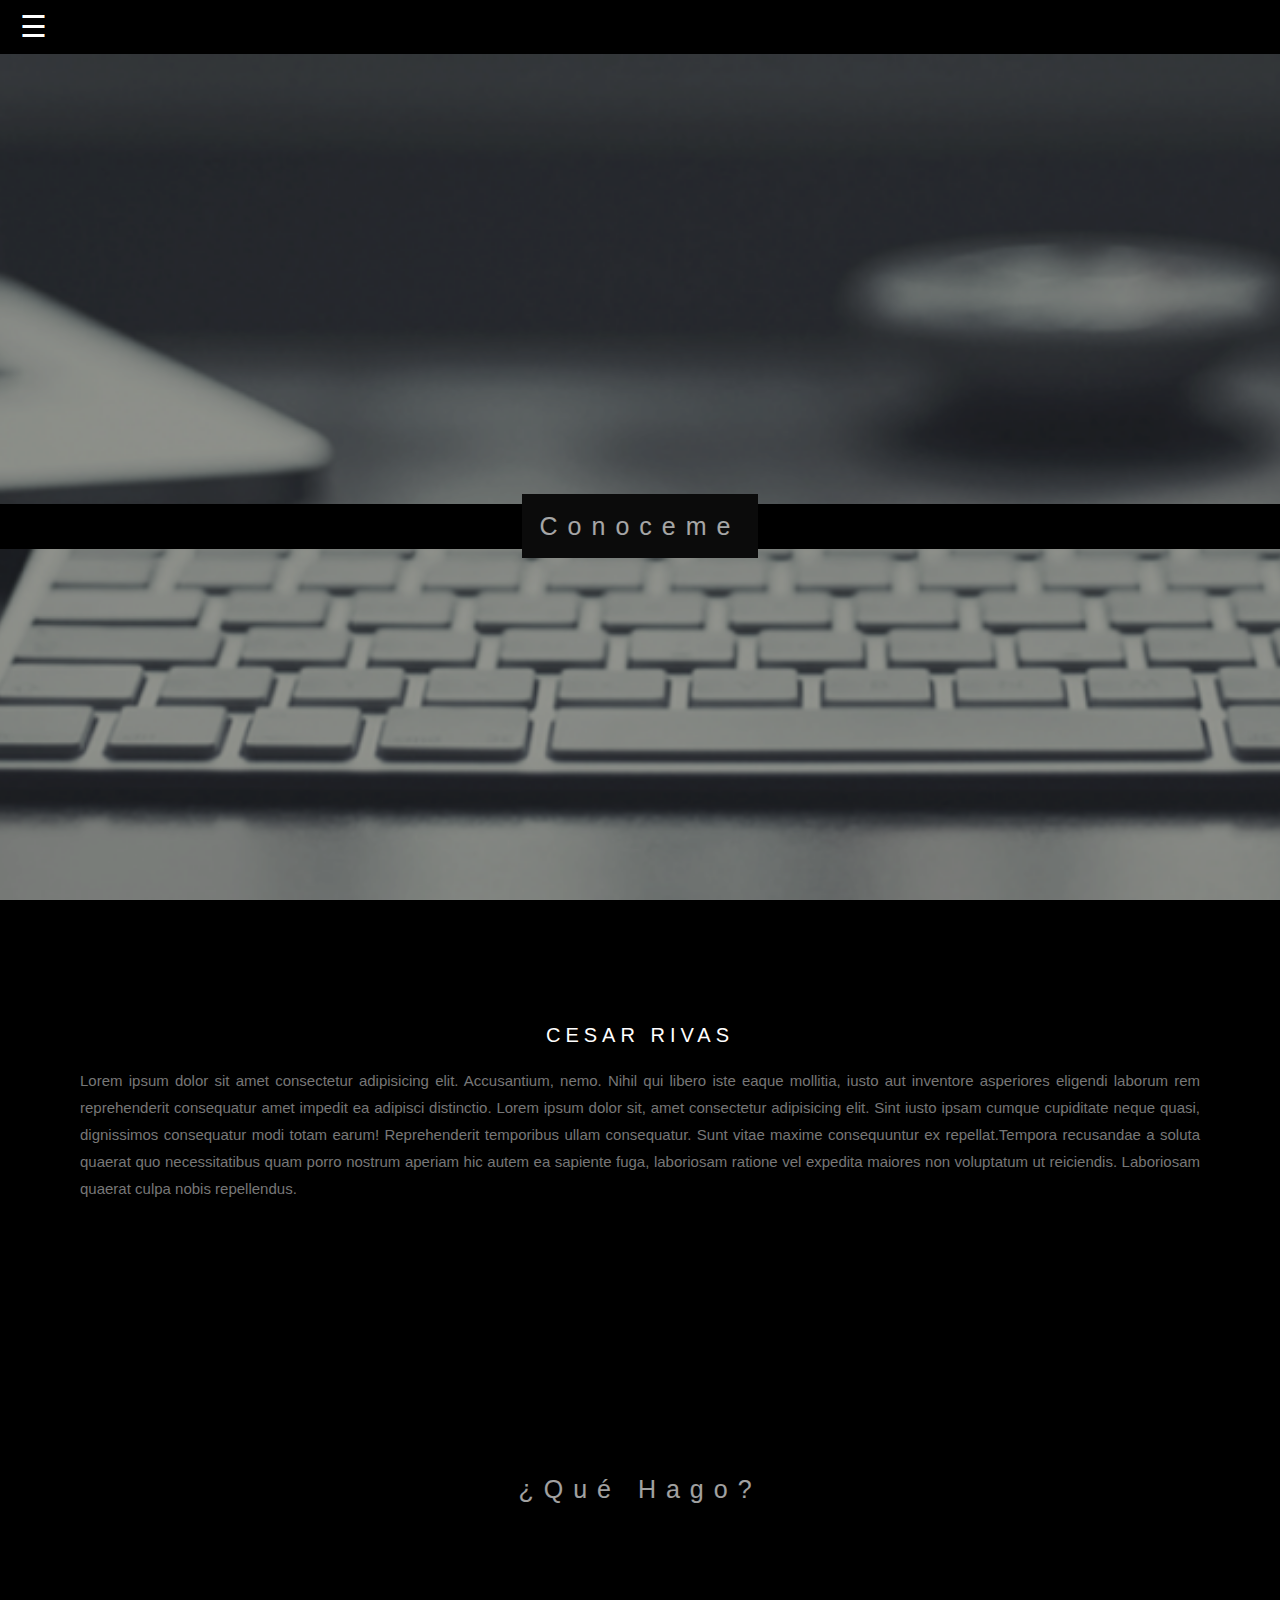
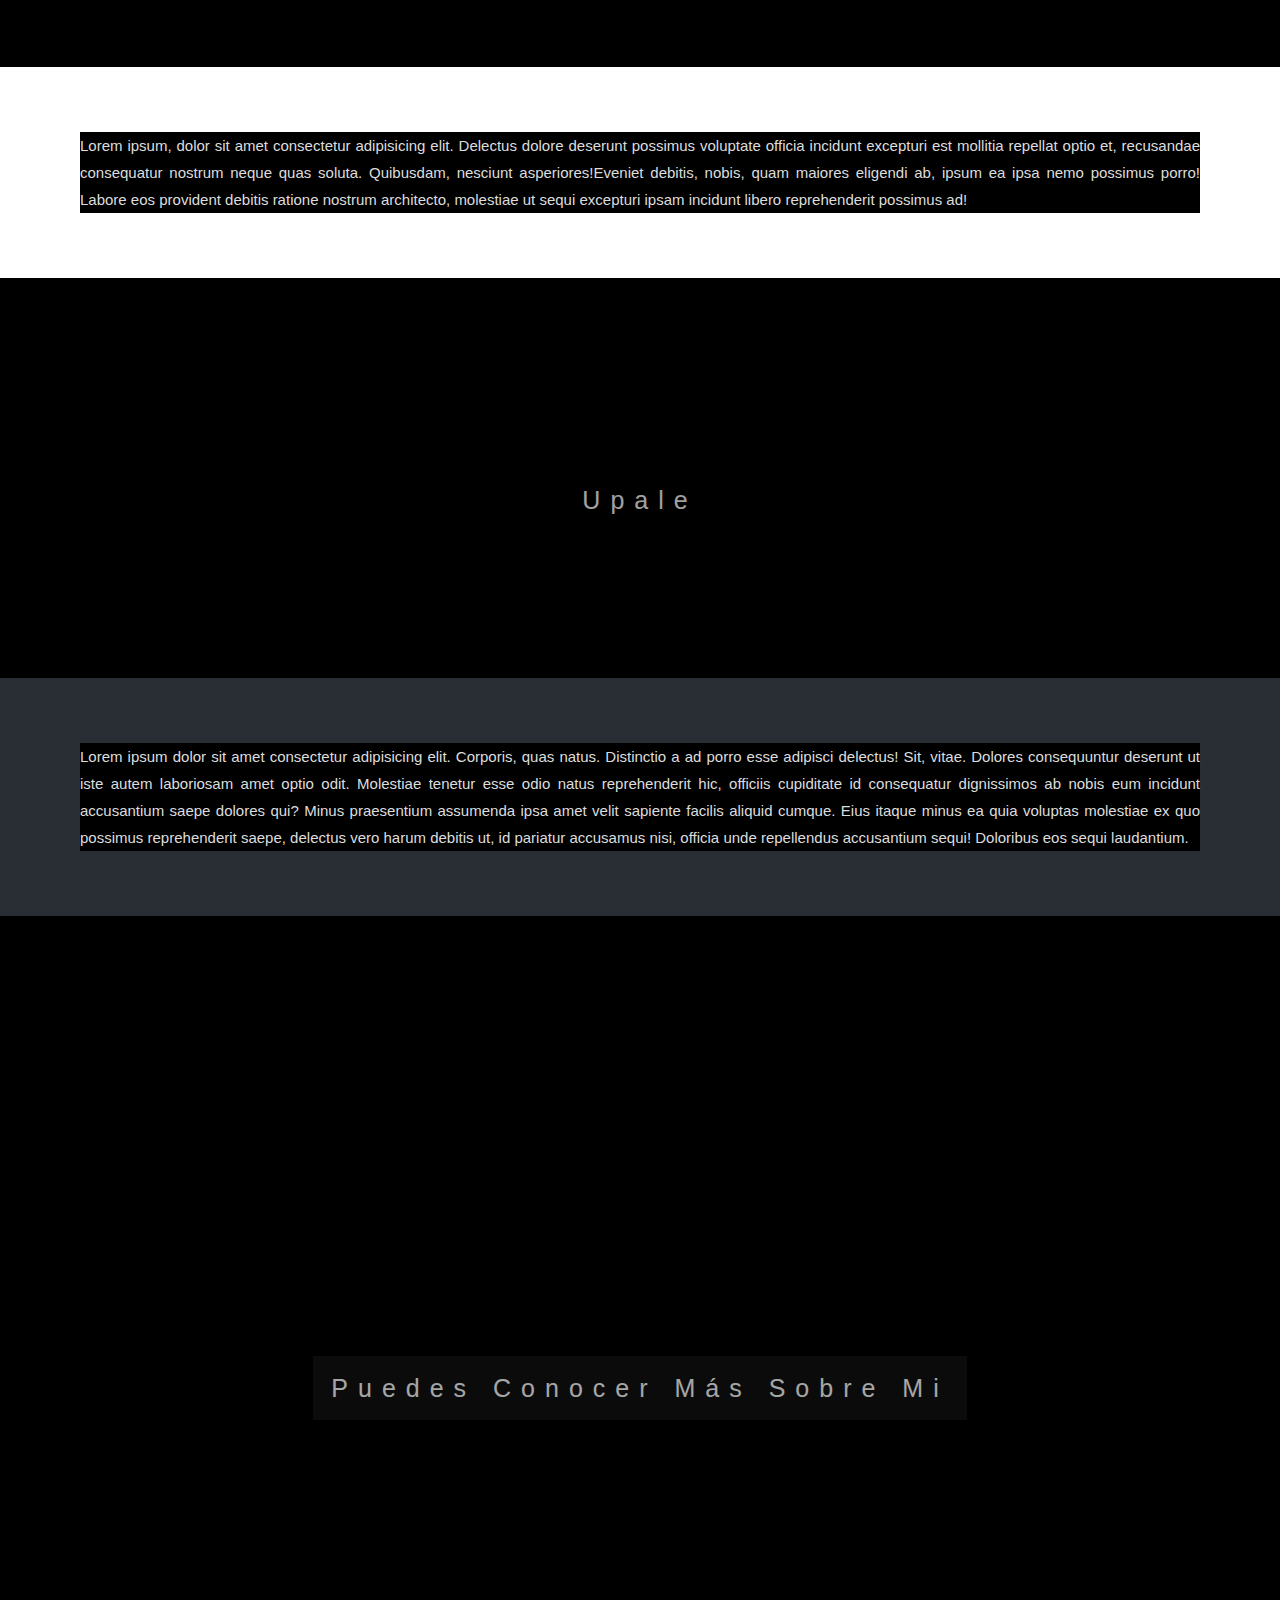
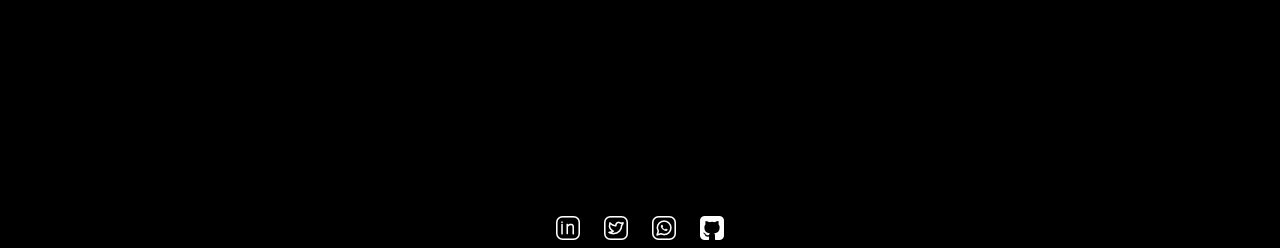
<file: index.html>
<!DOCTYPE html>
<html lang="en">
<head>
    <meta charset="UTF-8">
    <meta name="viewport" content="width=device-width, initial-scale=1.0">
    <meta http-equiv="X-UA-Compatible" content="ie=edge">
    <link rel="stylesheet" href="./css/main.css">
    <link rel="stylesheet" href="./css/Inicio.css">
    <link rel="icon" href="./media/iconos/mini.png" sizes="144x144" >
    <title>Cesar Rivas</title>
</head>
<body>

    <div id="header" > 
            <!-- El menu deslizable esta aqui   -->
            <div id="myNav" class="overlay">
                    <a href="javascript:void(0)" class="closebtn" onclick="closeNav()">&times;</a>
                    <div class="overlay-content">
                      <a href="./index.html">Acerca de</a>
                      <a href="./other/Servicios.html">Servicios</a>
                      <a href="./other/Contacto.html">Contacto</a>
                    </div>
                  </div>
                  <span class="NAvi" style="font-size:30px;cursor:pointer;color:white;margin-left: 20px;" onclick="openNav()">&#9776; </span>
                   <!-- El menu deslizable termina aqui   -->
    </div>

    <div class="bgimg-1">
            <div class="caption">
              <span class="border">Conoceme</span>
            </div>
          </div>
          
          <div style="color: #777;text-align:center;padding:50px 80px;text-align: justify;">
            <h3 style="text-align:center;color: white;">Cesar Rivas</h3>
            <p>Lorem ipsum dolor sit amet consectetur adipisicing elit. Accusantium, nemo. Nihil qui libero iste eaque mollitia, iusto aut inventore asperiores eligendi laborum rem reprehenderit consequatur amet impedit ea adipisci distinctio. Lorem ipsum dolor sit, amet consectetur adipisicing elit. Sint iusto ipsam cumque cupiditate neque quasi, dignissimos consequatur modi totam earum! Reprehenderit temporibus ullam consequatur. Sunt vitae maxime consequuntur ex repellat.Tempora recusandae a soluta quaerat quo necessitatibus quam porro nostrum aperiam hic autem ea sapiente fuga, laboriosam ratione vel expedita maiores non voluptatum ut reiciendis. Laboriosam quaerat culpa nobis repellendus.</p>
          </div>
          
          <div class="bgimg-2">
            <div class="caption">
              <span class="border" style="background-color:transparent;font-size:25px;color: #f7f7f7;">¿Qué Hago?</span>
            </div>
          </div>
          
          <div style="position:relative;">
            <div style="color:#ddd;background-color:rgb(255, 255, 255);text-align:center;padding:50px 80px;text-align: justify;">
              <p>Lorem ipsum, dolor sit amet consectetur adipisicing elit. Delectus dolore deserunt possimus voluptate officia incidunt excepturi est mollitia repellat optio et, recusandae consequatur nostrum neque quas soluta. Quibusdam, nesciunt asperiores!Eveniet debitis, nobis, quam maiores eligendi ab, ipsum ea ipsa nemo possimus porro! Labore eos provident debitis ratione nostrum architecto, molestiae ut sequi excepturi ipsam incidunt libero reprehenderit possimus ad!</p>
            </div>
          </div>
          
          <div class="bgimg-3">
            <div class="caption">
              <span class="border" style="background-color:transparent;font-size:25px;color: #f7f7f7;">Upale</span>
            </div>
          </div>
          
          <div style="position:relative;">
            <div style="color:#ddd;background-color:#282E34;text-align:center;padding:50px 80px;text-align: justify;">
              <p>Lorem ipsum dolor sit amet consectetur adipisicing elit. Corporis, quas natus. Distinctio a ad porro esse adipisci delectus! Sit, vitae. Dolores consequuntur deserunt ut iste autem laboriosam amet optio odit.
              Molestiae tenetur esse odio natus reprehenderit hic, officiis cupiditate id consequatur dignissimos ab nobis eum incidunt accusantium saepe dolores qui? Minus praesentium assumenda ipsa amet velit sapiente facilis aliquid cumque.
              Eius itaque minus ea quia voluptas molestiae ex quo possimus reprehenderit saepe, delectus vero harum debitis ut, id pariatur accusamus nisi, officia unde repellendus accusantium sequi! Doloribus eos sequi laudantium.</p>
            </div>
          </div>
          
          <div class="bgimg-1">
            <div class="caption">
              <span class="border">Puedes Conocer Más Sobre Mi</span>
            </div>
          </div>
          
          




    <div id="footer"><li class="redes">
      <!-- <a  href="https://www.facebook.com/Rivas.CesarGuzman"><img src="./media/iconos/facebook.png" alt="" srcset=""></a> -->
      <!-- <a  href="https://www.instagram.com/francrivas/"><img src="./media/iconos/instagram.png" alt="" srcset=""></a> -->
      <a  href="https://www.linkedin.com/in/francriv/"><img src="./media/iconos/linkedin.png" alt="" srcset=""></a>
      <!-- <a  href="./media/iconos/snapcode.png" download="Snapcode.png"><img src="./media/iconos/snapchat.png" alt="snapchat"></a> -->
      <a  href="https://twitter.com/FrancRivas"><img src="./media/iconos/twitter.png" alt="" srcset=""></a>
      <a  href="https://api.whatsapp.com/send?phone=525545790316&text=Quiero contratarte!"><img src="./media/iconos/whatsapp.png" alt="" srcset=""></a>
      <a  href="https://github.com/Francriv"><img src="./media/iconos/github-sign.png" alt="" srcset=""></a>
    </li></div>
    <script src="./js/main.js"></script>
</body>
</html>
</file>
<file: other/Contacto.html>
<!DOCTYPE html>
<html lang="en">
<head>
    <meta charset="UTF-8">
    <meta name="viewport" content="width=device-width, initial-scale=1.0">
    <meta http-equiv="X-UA-Compatible" content="ie=edge">
    <link rel="stylesheet" href="../css/Contacto.css">
    <link rel="stylesheet" href="../css/main.css">   
    <link rel="icon" href="../media/iconos/mini.png" sizes="144x144" >
    <title>Contacto</title>
</head>
<body>
<div id="header" > 
                <!-- El menu deslizable esta aqui   -->
                <div id="myNav" class="overlay">
                        <a href="javascript:void(0)" class="closebtn" onclick="closeNav()">&times;</a>
                        <div class="overlay-content">
                          <a href="../index.html">Acerca de</a>
                          <a href="./Servicios.html">Servicios</a>
                          <a href="./Contacto.html">Contacto</a>
                        </div>
                      </div>
                      <span style="font-size:30px;cursor:pointer;color:white;" onclick="openNav()">&#9776; </span>
                       <!-- El menu deslizable termina aqui   -->
</div>

<!-- <section id="primary">
  <h3>Información general</h3>
  <p>Actualmente no estoy buscando un trabajo como desarrollador, pero estoy disponible como instructor o conferencista. Si tienes alguna pregunta no dudes en contactarme</p>
</section>
<section id="secondary">
  <h3>Detalles de contacto</h3>
  <ul class="contact-info">
    <li class="phone"><a href="tel:5545790316">5545790316</a></li>
    <li class="mail"><a href="mailto:nick@example.com">Csrivas24@gmail.com</a></li>
    <li class="twitter"><a href="http://twitter.com/francrivas">@FrancRivas</a></li>
  </ul>
</section>
<section>
  <form id="contactForm" method="post" action="../php/contact-form.php">
    <div>
      <input class="form-control" id="name" name="name" placeholder="Nombre" type="text" required />
    </div>          
    <div>
      <input class="form-control" id="email" name="email" placeholder="Email" type="email" required />
    </div>        
    <div>
      <input class="form-control" id="subject" type="text" name="subject" placeholder="Asunto" required>
    </div>
    <div>
      <textarea class="form-control" id="message" name="message" placeholder="Mensaje" rows="5" required></textarea>
    </div>
    <div>
      <input type="submit" class="form-send" value="Enviar">
    </div>
  </form>
</section> -->


<div id="footer"><li class="redes">
        <!-- <a  href="https://www.facebook.com/Rivas.CesarGuzman"><img src="../media/iconos/facebook.png" alt="" srcset=""></a> -->
        <!-- <a  href="https://www.instagram.com/francrivas/"><img src="../media/iconos/instagram.png" alt="" srcset=""></a> -->
        <a  href="https://www.linkedin.com/in/francriv/"><img src="../media/iconos/linkedin.png" alt="" srcset=""></a>
        <!-- <a  href="../media/iconos/snapcode.png" download="Snapcode.png"><img src="../media/iconos/snapchat.png" alt="snapchat"></a> -->
        <a  href="https://twitter.com/FrancRivas"><img src="../media/iconos/twitter.png" alt="" srcset=""></a>
        <a  href="https://api.whatsapp.com/send?phone=525545790316&text=Quiero contratarte!"><img src="../media/iconos/whatsapp.png" alt="" srcset=""></a>
        <a  href="https://github.com/Francriv"><img src="../media/iconos/github-sign.png" alt="" srcset=""></a>
      </li></div>
<script src="../js/main.js"></script>
</body>
</html>
</file>
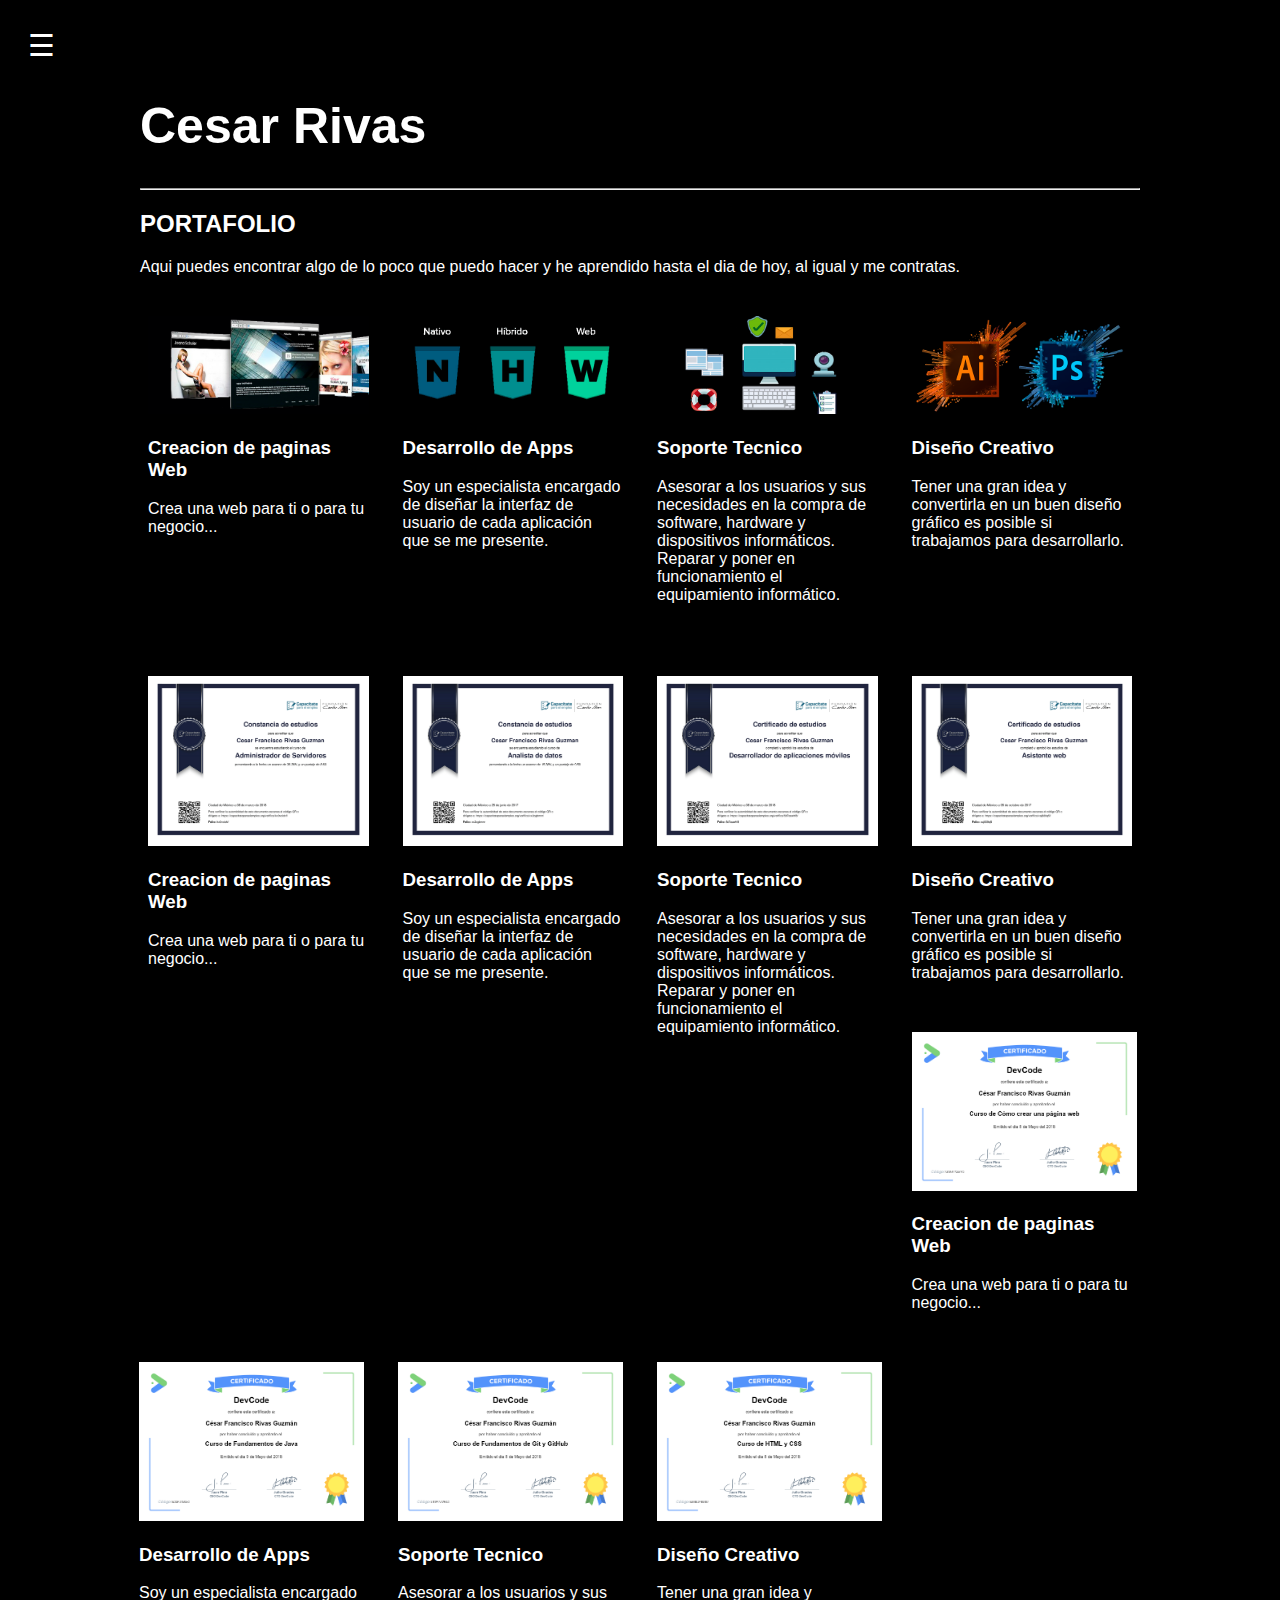
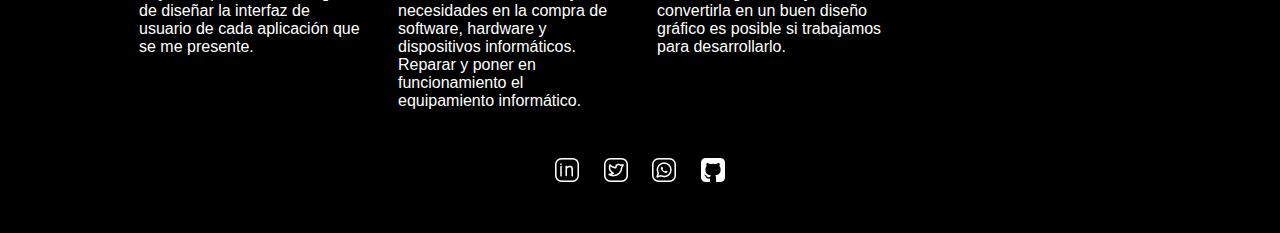
<file: other/Servicios.html>
<!DOCTYPE html>
<html lang="en">
<head>
    <meta charset="UTF-8">
    <meta name="viewport" content="width=device-width, initial-scale=1.0">
    <meta http-equiv="X-UA-Compatible" content="ie=edge">
    <link rel="stylesheet" href="../css/main.css">
    <link rel="stylesheet" href="../css/Servicios.css">
    <link rel="icon" href="../media/iconos/mini.png" sizes="144x144" >
    <title>Servicios</title>
</head>
<body>
    
<div id="header" > 
                <!-- El menu deslizable esta aqui   -->
                <div id="myNav" class="overlay">
                        <a href="javascript:void(0)" class="closebtn" onclick="closeNav()">&times;</a>
                        <div class="overlay-content">
                          <a href="../index.html">Acerca de</a>
                          <a href="./Servicios.html">Servicios</a>
                          <a href="./Contacto.html">Contacto</a>
                        </div>
                      </div>
                      <span style="font-size:30px;cursor:pointer;color:white;" onclick="openNav()">&#9776; </span>
                       <!-- El menu deslizable termina aqui   -->
</div>

<div class="main">

        <h1>Cesar Rivas</h1>
        <hr>
        
        <h2>PORTAFOLIO</h2>
        <p>Aqui puedes encontrar algo de lo poco que puedo hacer y he aprendido hasta el dia de hoy, al igual y me contratas.</p>
        
        <!-- Portfolio aqui -->
        <div class="row">
          <div class="column">
            <div class="content">
              <img src="../media/paginas.png" alt="page Web" style="width:100%">
              <h3>Creacion de paginas Web </h3>
              <p>Crea una web para ti o para tu negocio...</p>
            </div>
          </div>
          <div class="column">
            <div class="content">
            <img src="../media/apps.png" alt="Carnitas" style="width:100%">
              <h3>Desarrollo de Apps</h3>
              <p>Soy un especialista encargado de diseñar la interfaz de usuario de cada aplicación que se me presente.</p>
            </div>
          </div>
          <div class="column">
            <div class="content">
            <img src="../media/soporte.png" alt="Soporte" style="width:100%">
              <h3>Soporte Tecnico</h3>
              <p>Asesorar a los usuarios y sus necesidades en la compra de software, hardware y dispositivos informáticos. Reparar y poner en funcionamiento el equipamiento informático.</p>
            </div>
          </div>
          <div class="column">
            <div class="content">
            <img src="../media/diseño.png" alt="otra" style="width:100%">
              <h3>Diseño Creativo</h3>
              <p>Tener una gran idea y convertirla en un buen diseño gráfico es posible si trabajamos para desarrollarlo.</p>
            </div>
          </div>
        <!-- END GRID -->
        </div>
        <div class="row">
          <div class="column">
            <div class="content">
              <img src="../media/AdministradorServidores-1.png" alt="page Web" style="width:100%">
              <h3>Creacion de paginas Web </h3>
              <p>Crea una web para ti o para tu negocio...</p>
            </div>
          </div>
          <div class="column">
            <div class="content">
            <img src="../media/AnalisisdDatos-1.png" alt="Carnitas" style="width:100%">
              <h3>Desarrollo de Apps</h3>
              <p>Soy un especialista encargado de diseñar la interfaz de usuario de cada aplicación que se me presente.</p>
            </div>
          </div>
          <div class="column">
            <div class="content">
            <img src="../media/aplicaciones-1.png" alt="Soporte" style="width:100%">
              <h3>Soporte Tecnico</h3>
              <p>Asesorar a los usuarios y sus necesidades en la compra de software, hardware y dispositivos informáticos. Reparar y poner en funcionamiento el equipamiento informático.</p>
            </div>
          </div>
          <div class="column">
            <div class="content">
            <img src="../media/Web-1.png" alt="otra" style="width:100%">
              <h3>Diseño Creativo</h3>
              <p>Tener una gran idea y convertirla en un buen diseño gráfico es posible si trabajamos para desarrollarlo.</p>
            </div>
          </div>
          <div class="row">
            <div class="column">
              <div class="content">
                <img src="../media/certificado-como-crear-una-pagina-web.png" alt="page Web" style="width:100%">
                <h3>Creacion de paginas Web </h3>
                <p>Crea una web para ti o para tu negocio...</p>
              </div>
            </div>
            <div class="column">
              <div class="content">
              <img src="../media/certificado-fundamentos-java.png" alt="Carnitas" style="width:100%">
                <h3>Desarrollo de Apps</h3>
                <p>Soy un especialista encargado de diseñar la interfaz de usuario de cada aplicación que se me presente.</p>
              </div>
            </div>
            <div class="column">
              <div class="content">
              <img src="../media/certificado-git.png" alt="Soporte" style="width:100%">
                <h3>Soporte Tecnico</h3>
                <p>Asesorar a los usuarios y sus necesidades en la compra de software, hardware y dispositivos informáticos. Reparar y poner en funcionamiento el equipamiento informático.</p>
              </div>
            </div>
            <div class="column">
              <div class="content">
              <img src="../media/certificado-html-css.png" alt="otra" style="width:100%">
                <h3>Diseño Creativo</h3>
                <p>Tener una gran idea y convertirla en un buen diseño gráfico es posible si trabajamos para desarrollarlo.</p>
              </div>
            </div>
        
        
        <!--Portafolio Termina aqui -->
        </div>

        <div id="footer"><li class="redes">
            <!-- <a  href="https://www.facebook.com/Rivas.CesarGuzman"><img src="../media/iconos/facebook.png" alt="" srcset=""></a> -->
            <!-- <a  href="https://www.instagram.com/francrivas/"><img src="../media/iconos/instagram.png" alt="" srcset=""></a> -->
            <a  href="https://www.linkedin.com/in/francriv/"><img src="../media/iconos/linkedin.png" alt="" srcset=""></a>
            <!-- <a  href="../media/iconos/snapcode.png" download="Snapcode.png"><img src="../media/iconos/snapchat.png" alt="snapchat"></a> -->
            <a  href="https://twitter.com/FrancRivas"><img src="../media/iconos/twitter.png" alt="" srcset=""></a>
            <a  href="https://api.whatsapp.com/send?phone=525545790316&text=Quiero contratarte!"><img src="../media/iconos/whatsapp.png" alt="" srcset=""></a>
            <a  href="https://github.com/Francriv"><img src="../media/iconos/github-sign.png" alt="" srcset=""></a>
            
          </li></div>
<script src="../js/main.js"></script>
</body>
</html>
</file>
<file: css/main.css>
*{background-color: #000000}
/* El menu deslizable esta aqui  */


.overlay {
    height: 100%;
    width: 0;
    position: fixed;
    z-index: 1;
    top: 0;
    left: 0;
    background-color: rgb(0,0,0);
    background-color: rgba(0,0,0, 0.9);
    overflow-x: hidden;
    transition: 0.5s;
}

.overlay-content {
    position: relative;
    top: 25%;
    width: 100%;
    text-align: center;
    margin-top: 30px;
}

.overlay a {
    padding: 8px;
    text-decoration: none;
    font-size: 36px;
    color: #818181;
    display: block;
    transition: 0.3s;
}

.overlay a:hover, .overlay a:focus {
    color: #f1f1f1;
}

.overlay .closebtn {
    position: absolute;
    top: 20px;
    right: 45px;
    font-size: 60px;
}

@media screen and (max-height: 450px) {
  .overlay a {font-size: 20px}
  .overlay .closebtn {
    font-size: 40px;
    top: 15px;
    right: 35px;
  }
}
/* El menu deslizable termina aqui aqui  */


/* aqui el scroll */
/* width */
::-webkit-scrollbar {
    width: 10px;
}

/* Track */
::-webkit-scrollbar-track {
    background: #f1f1f1; 
}
 
/* Handle */
::-webkit-scrollbar-thumb {
    background: rgb(0, 0, 0); 
}

/* Handle on hover */
::-webkit-scrollbar-thumb:hover {
    background: rgba(0, 0, 0, 0.562); 
}
/* hasta aqui el scroll */

/* el footer esta aqui */
#footer {
    position: fixed;
    left: 0;
    bottom: 0;
    width: 100%;
    color: black;
  
   height: 32px;
    text-align: center;
}
.redes a{
  
  margin: 10px;
 
 
}
/* el footer termina aqui */
</file>
<file: css/Inicio.css>
body, html {
    height: 100%;
    margin: 0;
    font: 400 15px/1.8 "Lato", sans-serif;
    color: #777;
  }
  
  .bgimg-1, .bgimg-2, .bgimg-3 {
    position: relative;
    opacity: 0.65;
    background-attachment: fixed;
    background-position: center;
    background-repeat: no-repeat;
    background-size: cover;
  
  }
  .bgimg-1 {
    background-image: url("../media/bg.png");
    min-height: 100%;
  }
  
  .bgimg-2 {
    background-image: url("../media/bg2.jpeg");
    min-height: 400px;
  }
  
  .bgimg-3 {
    background-image: url("../media/bg3.jpg");
    min-height: 400px;
  }
  
  .caption {
    position: absolute;
    left: 0;
    top: 50%;
    width: 100%;
    text-align: center;
    color: #000;
  }
  
  .caption span.border {
    background-color: #111;
    color: #fff;
    padding: 18px;
    font-size: 25px;
    letter-spacing: 10px;
  }
  
  h3 {
    letter-spacing: 5px;
    text-transform: uppercase;
    font: 20px "Lato", sans-serif;
    color: #111;
  }
  
  /* Turn off parallax scrolling for tablets and phones */
  @media only screen and (max-device-width: 1024px) {
      .bgimg-1, .bgimg-2, .bgimg-3 {
          background-attachment: scroll;
      }
  }
  
  #footer{
      position: relative;
  }
</file>
<file: css/Contacto.css>
.contact-info {
    list-style: none;
    color: white;
    padding: 0;
    margin: 0;
    font-size: 0.9m;
    
  }
  .form-control {
    margin: 5px 0;
  }
  
  form textarea {
    width: 20em;
  }
</file>
<file: css/Servicios.css>
* {
    box-sizing: border-box;;
}

body {
   color: white;
    padding: 20px;
    font-family: Arial;
}

/* Center website */
.main {
    max-width: 1000px;
    margin: auto;
}

h1 {
    font-size: 50px;
    word-break: break-all;
}

.row {
    margin: 8px -16px;
}

/* Add padding BETWEEN each column */
.row,
.row > .column {
    padding: 7px;
}

/* Create four equal columns that floats next to each other */
.column {
    float: left;
    width: 25%;
}

/* Clear floats after rows */ 
.row:after {
    content: "";
    display: table;
    clear: both;
}

/* Content */
.content {
    
    padding: 10px;
}

/* Responsive layout - makes a two column-layout instead of four columns */
@media screen and (max-width: 900px) {
    .column {
        width: 50%;
    }
}

/* Responsive layout - makes the two columns stack on top of each other instead of next to each other */
@media screen and (max-width: 600px) {
    .column {
        width: 100%;
    }
}


#footer{
    position: relative;
}
</file>
